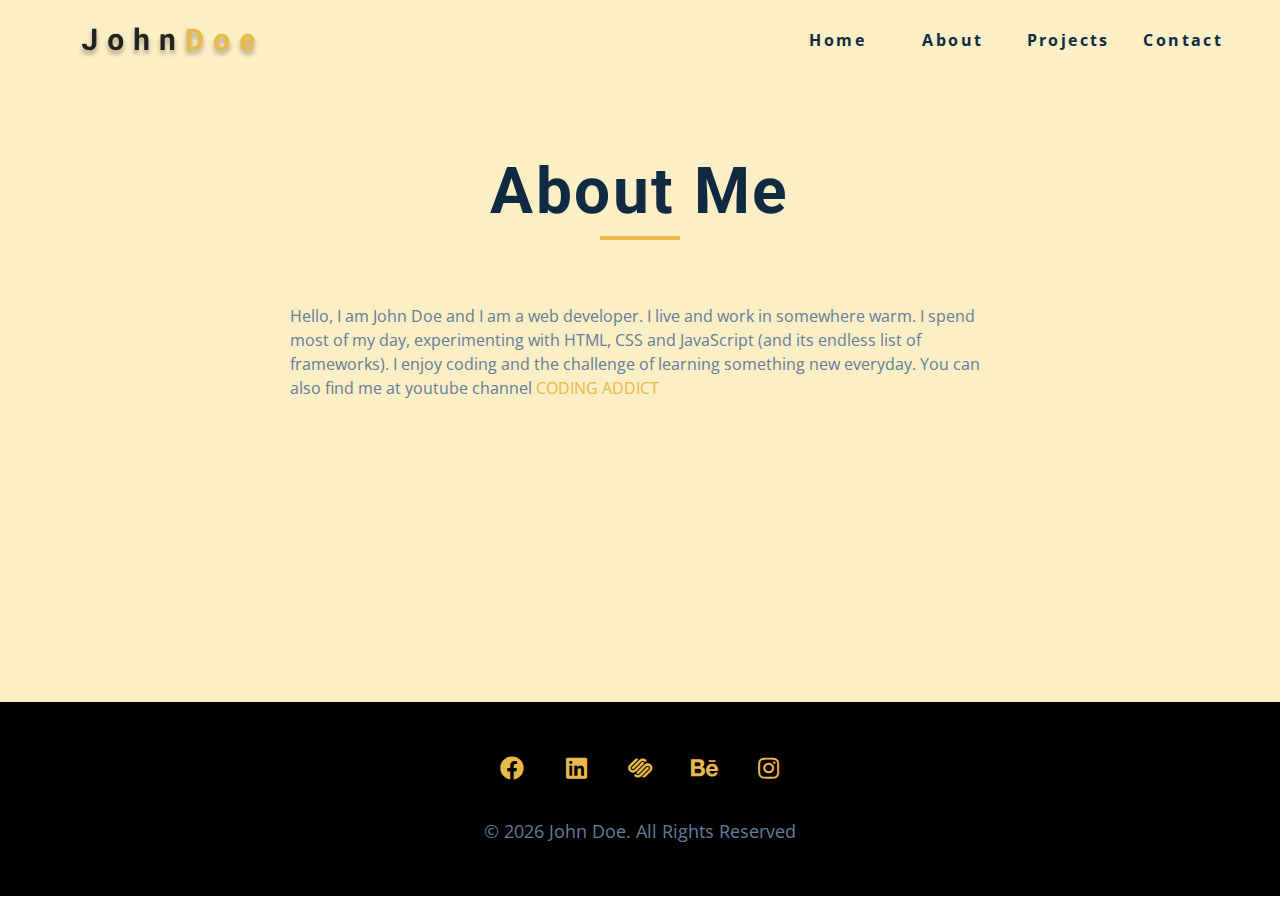
<file: about.html>
<!DOCTYPE html>
<html lang="en">
  <head>
    <meta charset="UTF-8" />
    <meta name="viewport" content="width=device-width, initial-scale=1.0" />
    <title>John Doe || About</title>
    <!-- font-awesome -->
    <link
      rel="stylesheet"
      href="./fontawesome-free-5.12.1-web/css/all.min.css"
    />
    <!-- CSS -->
    <link rel="stylesheet" href="./css/styles.css" />
  </head>
  <body>

    <!-- Navbar -->
    <nav class="nav" id="nav">
      <div class="nav-center">
        <div class="nav-header">
          <img src="./images/logo.svg" class="nav-logo" alt="nav logo">
          <button class="nav-btn" id="nav-btn">
            <i class="fas fa-bars"></i>
          </button>
        </div>
        <ul class="nav-links">
          <li>
            <a href="index.html">home</a>
          </li>
          <li>
            <a href="about.html">about</a>
          </li>
          <li>
            <a href="projects.html">projects</a>
          </li>
          <li>
            <a href="contact.html">contact</a>
          </li>
        </ul>
      </div>
    </nav>

    <!-- Sidebar -->
    <aside class="sidebar" id="sidebar">
      <div>
        <button class="close-btn" id="close-btn">
          <i class="fas fa-times"></i>
        </button>

        <ul class="sidebar-links">
          <li>
            <a href="index.html">home</a>
          </li>
          <li>
            <a href="about.html">about</a>
          </li>
          <li>
            <a href="projects.html">projects</a>
          </li>
          <li>
            <a href="contact.html">contact</a>
          </li>
        </ul>

        <ul class="social-icons">
          <li>
            <a href="https://www.twitter.com" class="social-icon">
              <i class="fab fa-facebook"></i>
            </a>
          </li>
          <li>
            <a href="https://www.twitter.com" class="social-icon">
              <i class="fab fa-linkedin"></i>
            </a>
          </li>
          <li>
            <a href="https://www.twitter.com" class="social-icon">
              <i class="fab fa-squarespace"></i>
            </a>
          </li>
          <li>
            <a href="https://www.twitter.com" class="social-icon">
              <i class="fab fa-behance"></i>
            </a>
          </li>
          <li>
            <a href="https://www.twitter.com" class="social-icon">
              <i class="fab fa-instagram"></i>
            </a>
          </li>
        </ul>
      </div>
    </aside>

    <section class="section single-page">
      <div class="section-title">
        <h1>about me</h1>
        <div class="underline"></div>
      </div>
      <div class="section-center page-info">
        <p>
          Hello, I am John Doe and I am a web developer. I live and work in
          somewhere warm. I spend most of my day, experimenting with HTML, CSS and
          JavaScript (and its endless list of frameworks). I enjoy coding and the
          challenge of learning something new everyday. You can also find me at youtube
          channel
          <a href="https://www.youtube.com/channel/UCMZFwxv5l-XtKi693qMJptA"
            >coding addict</a
          >
        </p>
      </div>
    </section>

    <!-- Footer -->
    <footer class="footer">
      <ul class="social-icons">
        <li>
          <a href="https://www.twitter.com" class="social-icon">
            <i class="fab fa-facebook"></i>
          </a>
        </li>
        <li>
          <a href="https://www.twitter.com" class="social-icon">
            <i class="fab fa-linkedin"></i>
          </a>
        </li>
        <li>
          <a href="https://www.twitter.com" class="social-icon">
            <i class="fab fa-squarespace"></i>
          </a>
        </li>
        <li>
          <a href="https://www.twitter.com" class="social-icon">
            <i class="fab fa-behance"></i>
          </a>
        </li>
        <li>
          <a href="https://www.twitter.com" class="social-icon">
            <i class="fab fa-instagram"></i>
          </a>
        </li>
      </ul>
      <p>&copy; <span id="date"></span> john doe. all rights reserved</p>
    </footer>

    <!-- Javascript -->
    <script src="./js/app.js"></script>
  </body>
</html>
</file>
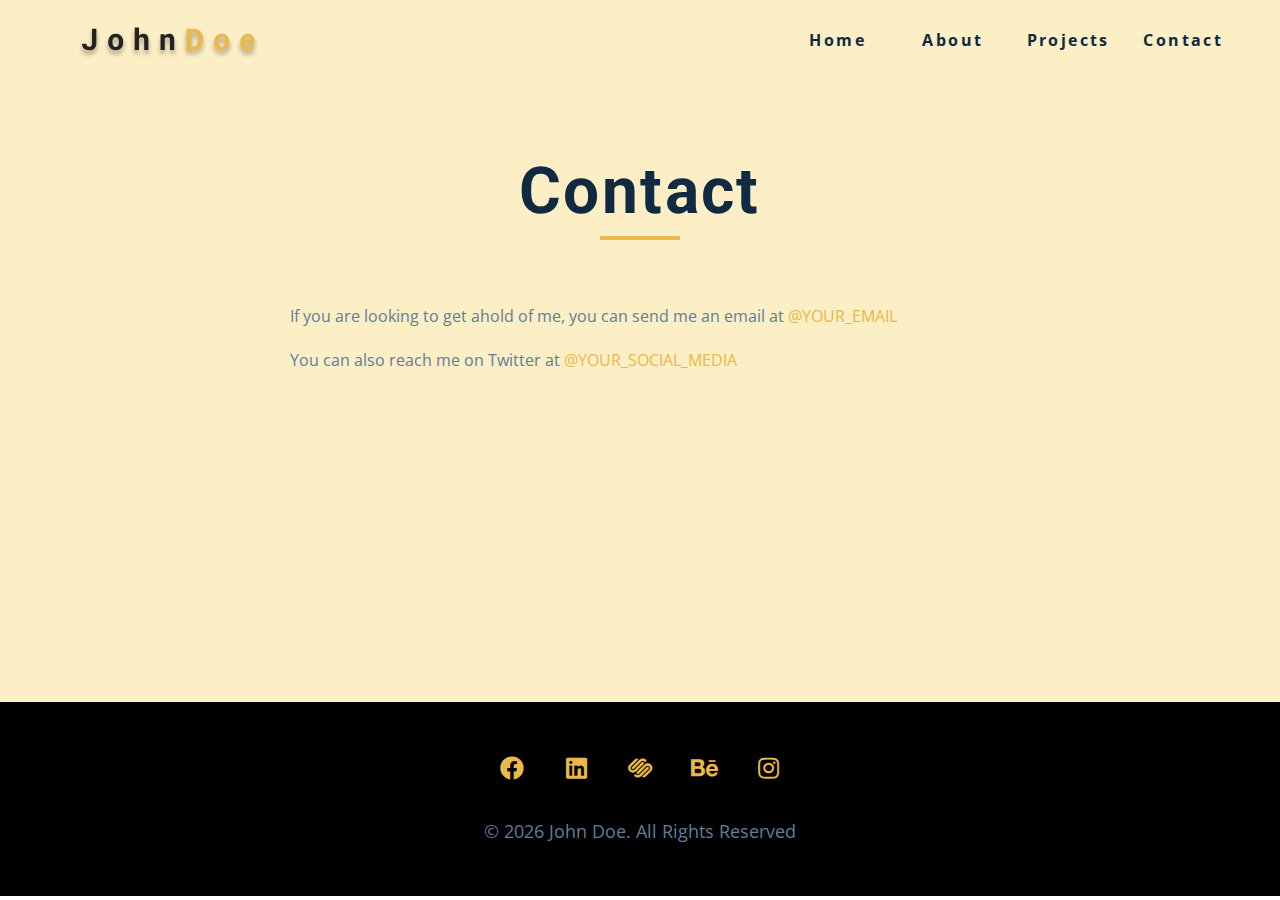
<file: contact.html>
<!DOCTYPE html>
<html lang="en">
  <head>
    <meta charset="UTF-8" />
    <meta name="viewport" content="width=device-width, initial-scale=1.0" />
    <title>John Doe || Contact</title>
    <!-- font-awesome -->
    <link
      rel="stylesheet"
      href="./fontawesome-free-5.12.1-web/css/all.min.css"
    />
    <!-- CSS -->
    <link rel="stylesheet" href="./css/styles.css" />
  </head>
  <body>

    <!-- Navbar -->
    <nav class="nav" id="nav">
      <div class="nav-center">
        <div class="nav-header">
          <img src="./images/logo.svg" class="nav-logo" alt="nav logo">
          <button class="nav-btn" id="nav-btn">
            <i class="fas fa-bars"></i>
          </button>
        </div>
        <ul class="nav-links">
          <li>
            <a href="index.html">home</a>
          </li>
          <li>
            <a href="about.html">about</a>
          </li>
          <li>
            <a href="projects.html">projects</a>
          </li>
          <li>
            <a href="contact.html">contact</a>
          </li>
        </ul>
      </div>
    </nav>

    <!-- Sidebar -->
    <aside class="sidebar" id="sidebar">
      <div>
        <button class="close-btn" id="close-btn">
          <i class="fas fa-times"></i>
        </button>

        <ul class="sidebar-links">
          <li>
            <a href="index.html">home</a>
          </li>
          <li>
            <a href="about.html">about</a>
          </li>
          <li>
            <a href="projects.html">projects</a>
          </li>
          <li>
            <a href="contact.html">contact</a>
          </li>
        </ul>

        <ul class="social-icons">
          <li>
            <a href="https://www.twitter.com" class="social-icon">
              <i class="fab fa-facebook"></i>
            </a>
          </li>
          <li>
            <a href="https://www.twitter.com" class="social-icon">
              <i class="fab fa-linkedin"></i>
            </a>
          </li>
          <li>
            <a href="https://www.twitter.com" class="social-icon">
              <i class="fab fa-squarespace"></i>
            </a>
          </li>
          <li>
            <a href="https://www.twitter.com" class="social-icon">
              <i class="fab fa-behance"></i>
            </a>
          </li>
          <li>
            <a href="https://www.twitter.com" class="social-icon">
              <i class="fab fa-instagram"></i>
            </a>
          </li>
        </ul>
      </div>
    </aside>

    <section class="section single-page">
      <div class="section-title">
        <h1>contact</h1>
        <div class="underline"></div>
      </div>
      <div class="section-center page-info">
        <p>
          If you are looking to get ahold of me, you can send me an email at
          <a href="mailto:email@email.com">@your_email</a>
        </p>
        <p>
          You can also reach me on Twitter at
          <a href="https://www.twitter.com">@your_social_media </a>
        </p>
      </div>
    </section>

    <!-- Footer -->
    <footer class="footer">
      <ul class="social-icons">
        <li>
          <a href="https://www.twitter.com" class="social-icon">
            <i class="fab fa-facebook"></i>
          </a>
        </li>
        <li>
          <a href="https://www.twitter.com" class="social-icon">
            <i class="fab fa-linkedin"></i>
          </a>
        </li>
        <li>
          <a href="https://www.twitter.com" class="social-icon">
            <i class="fab fa-squarespace"></i>
          </a>
        </li>
        <li>
          <a href="https://www.twitter.com" class="social-icon">
            <i class="fab fa-behance"></i>
          </a>
        </li>
        <li>
          <a href="https://www.twitter.com" class="social-icon">
            <i class="fab fa-instagram"></i>
          </a>
        </li>
      </ul>
      <p>&copy; <span id="date"></span> john doe. all rights reserved</p>
    </footer>

    <!-- Javascript -->
    <script src="./js/app.js"></script>
  </body>
</html>
</file>
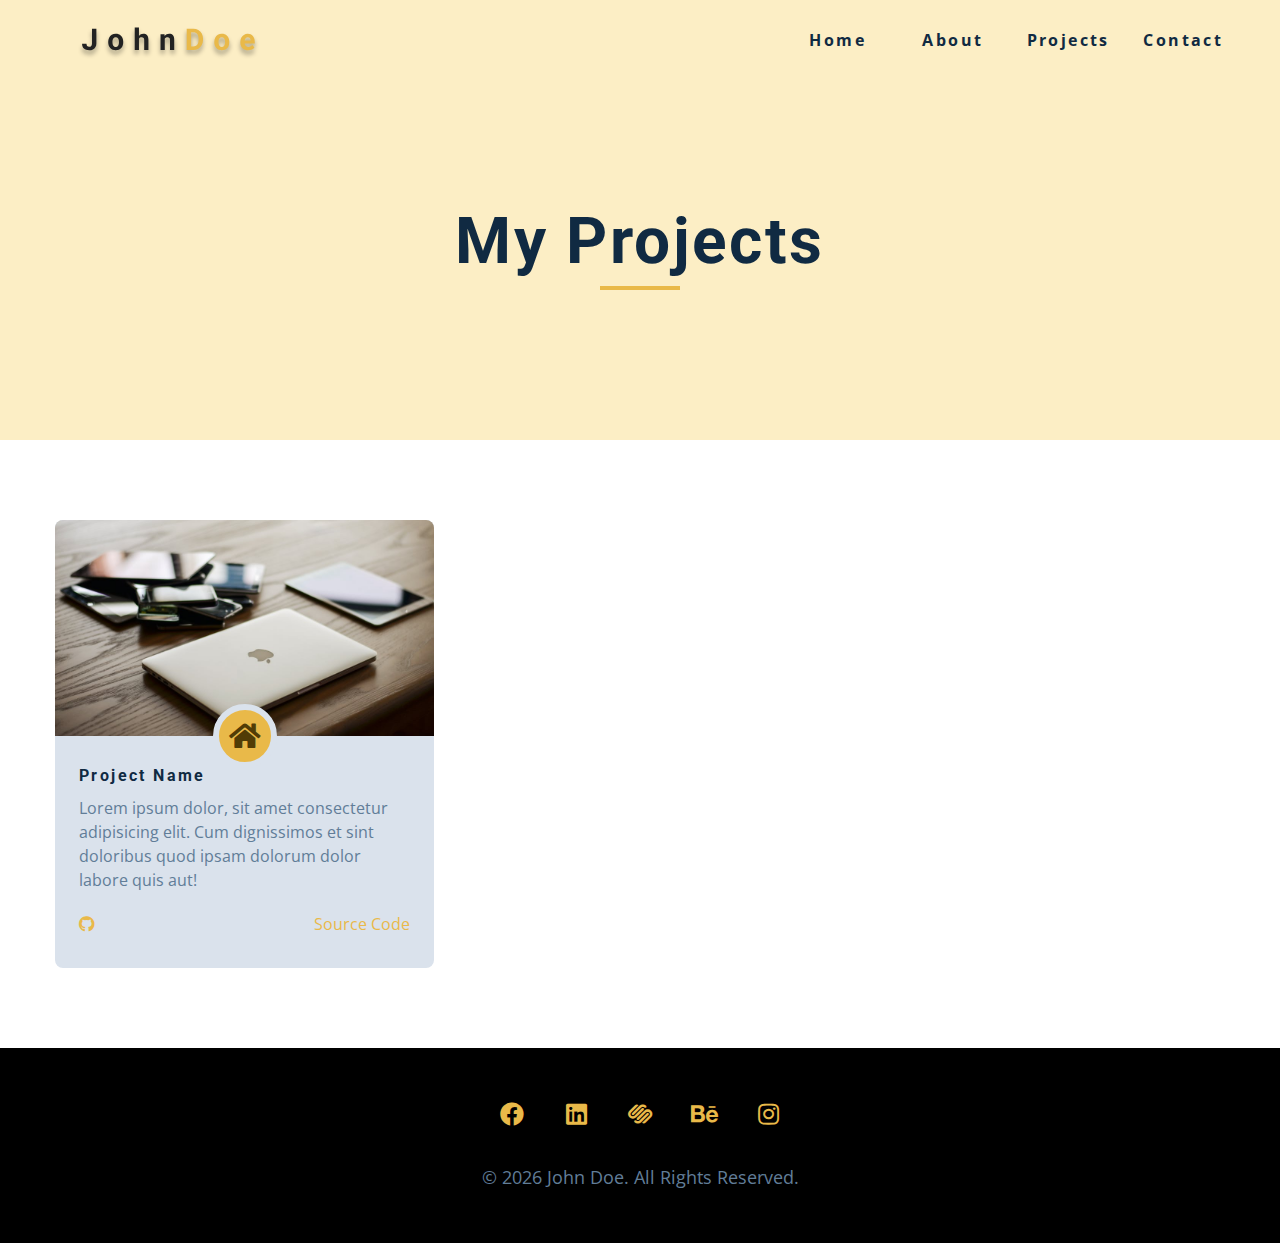
<file: projects.html>
<!DOCTYPE html>
<html lang="en">
  <head>
    <meta charset="UTF-8" />
    <meta name="viewport" content="width=device-width, initial-scale=1.0" />
    <title>John Doe || Projects</title>
    <link
      rel="stylesheet"
      href="./fontawesome-free-5.12.1-web/css/all.min.css"
    />
    <!-- CSS -->
    <link rel="stylesheet" href="./css/styles.css" />
  </head>

  <body>
    <!-- Navbar -->
    <nav class="nav" id="nav">
      <div class="nav-center">
        <div class="nav-header">
          <img src="./images/logo.svg" class="nav-logo" alt="" />
          <button class="nav-btn" id="nav-btn">
            <i class="fas fa-bars"></i>
          </button>
        </div>
        <ul class="nav-links">
          <li><a href="index.html">home</a></li>
          <li><a href="about.html">about</a></li>
          <li><a href="projects.html">projects</a></li>
          <li><a href="contact.html">contact</a></li>
        </ul>
      </div>
    </nav>
    <!-- Sidebar -->
    <aside class="sidebar" id="sidebar">
      <div>
        <button id="close-btn" class="close-btn">
          <i class="fas fa-times"></i>
        </button>
        <ul class="sidebar-links">
          <li><a href="index.html">home</a></li>
          <li><a href="about.html">about</a></li>
          <li><a href="projects.html">projects</a></li>
          <li><a href="contact.html">contact</a></li>
        </ul>
        <ul class="social-icons">
          <li>
            <a href="https://www.twitter.com" class="social-icon">
              <i class="fab fa-facebook"></i>
            </a>
          </li>
          <li>
            <a href="https://www.twitter.com" class="social-icon">
              <i class="fab fa-linkedin"></i>
            </a>
          </li>
          <li>
            <a href="https://www.twitter.com" class="social-icon">
              <i class="fab fa-squarespace"></i>
            </a>
          </li>
          <li>
            <a href="https://www.twitter.com" class="social-icon">
              <i class="fab fa-behance"></i>
            </a>
          </li>
          <li>
            <a href="https://www.twitter.com" class="social-icon">
              <i class="fab fa-instagram"></i>
            </a>
          </li>
        </ul>
      </div>
    </aside>

    <header class="projects-hero">
      <div class="section-title">
        <h1>my projects</h1>
        <div class="underline"></div>
      </div>
    </header>
    <section class="section">
      <div class="section-center projects-page-center">
        <!-- Project 01-->
        <article class="single-project">
          <div class="project-container">
            <img src="./images/project-1.jpeg" alt="single project">
            <a href="https://www.johnsmilga.com" class="project-icon">
              <i class="fas fa-home"></i>
            </a>
          </div>
          <div class="project-details">
            <h4>project name</h4>
            <p>
              Lorem ipsum dolor, sit amet consectetur adipisicing elit. Cum dignissimos et sint doloribus quod ipsam dolorum dolor labore quis aut!
            </p>
            <div class="project-footer">
              <span>
                <i class="fab fa-github"></i>
              </span>
              <a href="https://www.github.com">source code</a>
            </div>
          </div>
        </article>
      </div>
    </section>

    <!-- Footer -->
    <footer class="footer">
      <ul class="social-icons">
        <li>
          <a href="https://www.twitter.com" class="social-icon">
            <i class="fab fa-facebook"></i>
          </a>
        </li>
        <li>
          <a href="https://www.twitter.com" class="social-icon">
            <i class="fab fa-linkedin"></i>
          </a>
        </li>
        <li>
          <a href="https://www.twitter.com" class="social-icon">
            <i class="fab fa-squarespace"></i>
          </a>
        </li>
        <li>
          <a href="https://www.twitter.com" class="social-icon">
            <i class="fab fa-behance"></i>
          </a>
        </li>
        <li>
          <a href="https://www.twitter.com" class="social-icon">
            <i class="fab fa-instagram"></i>
          </a>
        </li>
      </ul>
      <p>&copy; <span id="date"></span> John Doe. All rights reserved.</p>
    </footer>

    <!-- Javascript -->
    <script src="./js/app.js"></script>
  </body>
</html>
</file>
<file: css/styles.css>
/*
=============== 
Fonts
===============
*/
@import url("https://fonts.googleapis.com/css?family=Open+Sans|Roboto:400,700&display=swap");

/*
=============== 
Variables
===============
*/
:root {
  /* dark shades of primary color*/
  --clr-primary-1: hsl(43, 86%, 17%);
  --clr-primary-2: hsl(43, 77%, 27%);
  --clr-primary-3: hsl(43, 72%, 37%);
  --clr-primary-4: hsl(42, 63%, 48%);
  /* primary/main color */
  --clr-primary-5: hsl(42, 78%, 60%);
  /* lighter shades of primary color */
  --clr-primary-6: hsl(43, 89%, 70%);
  --clr-primary-7: hsl(43, 90%, 76%);
  --clr-primary-8: hsl(45, 86%, 81%);
  --clr-primary-9: hsl(45, 90%, 88%);
  --clr-primary-10: hsl(45, 100%, 96%);
  /* darkest grey - used for headings */
  --clr-grey-1: hsl(209, 61%, 16%);
  --clr-grey-2: hsl(211, 39%, 23%);
  --clr-grey-3: hsl(209, 34%, 30%);
  --clr-grey-4: hsl(209, 28%, 39%);
  /* grey used for paragraphs */
  --clr-grey-5: hsl(210, 22%, 49%);
  --clr-grey-6: hsl(209, 23%, 60%);
  --clr-grey-7: hsl(211, 27%, 70%);
  --clr-grey-8: hsl(210, 31%, 80%);
  --clr-grey-9: hsl(212, 33%, 89%);
  --clr-grey-10: hsl(210, 36%, 96%);
  --clr-white: #fff;
  --ff-primary: "Roboto", sans-serif;
  --ff-secondary: "Open Sans", sans-serif;
  --transition: all 0.3s linear;
  --spacing: 0.15rem;
  --radius: 0.5rem;
  --light-shadow: 0 5px 15px rgba(0, 0, 0, 0.1);
  --dark-shadow: 0 5px 15px rgba(0, 0, 0, 0.2);
  --max-width: 1170px;
}

/*
=============== 
Global Styles
===============
*/
*,
::after,
::before {
  margin: 0;
  padding: 0;
  box-sizing: border-box;
}
body {
  font-family: var(--ff-secondary);
  background: var(--clr-white);
  color: var(--clr-grey-1);
  line-height: 1.5;
  font-size: 0.875rem;
}
ul {
  list-style-type: none;
}
a {
  text-decoration: none;
}
img:not(.nav-logo) {
  width: 100%;
  display: block;
}

h1,
h2,
h3,
h4 {
  letter-spacing: var(--spacing);
  text-transform: capitalize;
  line-height: 1.25;
  margin-bottom: 0.75rem;
  font-family: var(--ff-primary);
}
h1 {
  font-size: 3rem;
}
h2 {
  font-size: 2rem;
}
h3 {
  font-size: 1.25rem;
}
h4 {
  font-size: 0.875rem;
}
p {
  margin-bottom: 1.25rem;
  color: var(--clr-grey-5);
}
@media screen and (min-width: 800px) {
  h1 {
    font-size: 4rem;
  }
  h2 {
    font-size: 2.5rem;
  }
  h3 {
    font-size: 1.75rem;
  }
  h4 {
    font-size: 1rem;
  }
  body {
    font-size: 1rem;
  }
  h1,
  h2,
  h3,
  h4 {
    line-height: 1;
  }
}
/*  global classes */

.btn {
  text-transform: uppercase;
  background: var(--clr-primary-5);
  color: var(--clr-primary-1);
  padding: 0.375rem 0.75rem;
  letter-spacing: var(--spacing);
  display: inline-block;
  font-weight: 700;
  transition: var(--transition);
  font-size: 0.875rem;
  border: 2px solid transparent;
  cursor: pointer;
  box-shadow: 0 1px 3px rgba(0, 0, 0, 0.2);
  border-radius: var(--radius);
}
.btn:hover {
  color: var(--clr-primary-1);
  background: var(--clr-primary-7);
}
/* section */
.section {
  padding: 5rem 0;
}

.section-center {
  width: 90vw;
  margin: 0 auto;
  max-width: 1170px;
}
@media screen and (min-width: 992px) {
  .section-center {
    width: 95vw;
  }
}

.underline
{
  background-color: var(--clr-primary-5);
  width: 5rem;
  height: 0.25rem;
  margin-bottom: 1.25rem;
  margin-left: auto;
  margin-right: auto;
}

.section-title
{
  margin-bottom: 4rem;
  text-align: center;
}

.bg-grey
{
  background-color: var(--clr-grey-9);
}

/*
=============== 
Navbar
===============
*/
.nav-links
{
  display: none;
}

.nav
{
  height: 5rem;
  padding: 1rem;
  display: grid;
  align-items: center;
  transition: var(--transition);
}

.nav-center
{
  width: 100%;
  max-width: 1170px;
  margin: 0 auto;
}

.nav-header
{
  display: grid;
  grid-template-columns: auto 1fr;
  align-items: center;
}

.nav-btn
{
  background-color: transparent;
  border-color: transparent;
  color: var(--clr-primary-5);
  font-size: 2rem;
  cursor: pointer;
  justify-self: end;
}

@media (min-width: 768px)
{
  .nav
  {
    background: var(--clr-primary-9);
  }

  .nav-btn
  {
    display: none;
  }

  .nav-center
  {
    display: grid;
    grid-template-columns: auto 1fr;
  }

  .nav-links
  {
    display: grid;
    grid-template-columns: repeat(4, 1fr);
    justify-items: center;
    align-items: center;
    justify-self: end;
    -moz-column-gap: 2rem;
         column-gap: 2rem;

  }

  .nav-links a
  {
    text-transform: capitalize;
    color: var(--clr-grey-1);
    font-weight: bold;
    letter-spacing: var(--spacing);
    transition: var(--transition);
  }

  .nav-links a:hover
  {
    color: var(--clr-primary-5);
  }
}

/* fixed navbar */
.navbar-fixed
{
  position: fixed;
  top: 0;
  left: 0;
  width: 100%;
  background-color: var(--clr-white);
  z-index: 2;
  box-shadow: var(--light-shadow);
}

/*
=============== 
Sidebar
===============
*/
.sidebar
{
  position: fixed;
  top: 0;
  left: 0;
  width: 100%;
  height: 100%;
  background-color: var(--clr-grey-9);
  z-index: 4;
  display: grid;
  /* align-items: center;
  justify-content: center; */
  place-items: center;
  transition: var(--transition);

  transform: translateX(-100%);
}

.show-sidebar
{
  transform: translateX(0);
}

.sidebar-links
{
  text-align: center;
}

.sidebar-links a
{
  font-size: 2rem;
  text-transform: capitalize;
  transition: var(--transition);
  color: var(--clr-grey-5);
  letter-spacing: var(--spacing);
  display: inline-block;
  margin-bottom: 1.5rem;
}

.sidebar-links a:hover
{
  color: var(--clr-primary-5);
}

.social-icons
{
  display: grid;
  grid-template-columns: repeat(5, 1fr);
  margin-top: 3rem;
  width: 20rem;
  justify-items: center;
}

.social-icon
{
  font-size: 1.5rem;
  color: var(--clr-grey-1);
  transition: var(--transition);
}

.social-icon:hover
{
  color: var(--clr-primary-5);
}

.close-btn
{
  position: absolute;
  top: 1rem;
  right: 1rem;
  font-size: 3rem;
  background-color: transparent;
  border: none;
  color: #bb2525;
  transition: var(--transition);
  cursor: pointer;
}

.close-btn:hover
{
  color: #e66b6b;
}

/*
=============== 
Hero
===============
*/
.hero .underline
{
  margin-bottom: 0.5rem;
  margin-left: 0;
}

.hero-img
{
  display: none;
}

.hero
{
  background-color: var(--clr-primary-9);
}

.hero-center
{
  min-height: calc(100vh - 5rem);
  display: grid;
  place-items: center;
}

.hero-info h4
{
  color: var(--clr-grey-5);
}

.hero-icons
{
  justify-items: start;
}

.hero-btn
{
  margin-top: 1.25rem;
}

@media (min-width: 992px)
{
  .hero-center
  {
    grid-template-columns: 1fr 1fr;
  }

  .hero-img
  {
    display: block;
    position: relative;
  }
  
  .hero-img::before, .about-img::before
  {
    content: "";
    position: absolute;
    border: 0.25rem solid var(--clr-primary-5);
    border-radius: var(--radius);
    width: 100%;
    height: 100%;
    top: 2rem;
    right: -2rem;
  }
}

.hero-photo
{
  max-width: 25rem;
  max-height: 30rem;
  -o-object-fit: cover;
     object-fit: cover;
  border-radius: var(--radius);
  position: relative;
}

/*
=============== 
About
===============
*/
.about-title
{
  text-align: left;
  margin-bottom: 2rem;
}

.about-title .underline
{
  margin-left: 0;
}

.about-center
{
  display: grid;
  gap: 3rem 2rem;
}

.about-img
{
  justify-self: center;
}

@media (min-width: 992px)
{
  .about-center
  {
    grid-template-columns: 1fr 1fr;
  }

  .about-img
  {
    position: relative;
  }

  .about-img::before
  {
    left: -2rem;
  }

  .about-info
  {
    align-self: center;
  }
}

/*
=============== 
Services
===============
*/
.services-center
{
  display: grid;
}

.service
{
  background-color: var(--clr-white);
  padding: 3rem 1.5rem;
  transition: var(--transition);
  margin-bottom: 2rem;
  text-align: center;
  border-radius: var(--radius);
}
.service:hover
{
  background-color: var(--clr-primary-5);
  color: var(--clr-white);
}

.service:hover p
{
  transition: var(--transition);
}
.service:hover p
{
  color:var(--clr-white)
}

.service .underline
{
  width: 3rem;
  height: 0.20rem;
  transition: var(--transition);
}

.service:hover .underline
{
  background-color: var(--clr-white);
}

.service-icon
{
  font-size: 2rem;
  margin-bottom: 1.5rem;
}

@media (min-width: 676px)
{
  .services-center
  {
    display: grid;
    grid-template-columns: 1fr 1fr;
    -moz-column-gap: 2rem;
         column-gap: 2rem;
  }
}

@media (min-width: 992px)
{
  .services-center
  {
    grid-template-columns: repeat(3, 1fr);
    gap: 2rem;
  }
}

/*
=============== 
Projects
===============
*/
.projects-text
{
  width: 85vw;
  max-width: 30rem;
  margin: 0 auto;
}

.project
{
  position: relative;
  background-color: var(--clr-primary-5);
  border-radius: var(--radius);
  margin-bottom: 2rem;
}

.project-info
{
  text-align: center;
  color: var(--clr-white);
  position: absolute;
  top: 50%;
  left: 50%;
  transform: translate(-50%, -50%);
  transition: var(--transition);
  opacity: 0;
}
.project:hover .project-info
{
  opacity: 1;
}

.project-info p
{
  text-transform: capitalize;
  color: var(--clr-white);
}

.project::after
{
  position: absolute;
  content: "";
  top: 10%;
  left: 10%;
  width: 80%;
  height: 80%;
  border: 0.25rem solid var(--clr-white);
  border-radius: var(--radius);
  transition: var(--transition);
  opacity: 0;
}
.project:hover::after
{
  opacity: 1;
  transform: scale(0.8);
}

.project-img
{
  transition: var(--transition);
  border-radius: var(--radius);
  height: 15rem;
  -o-object-fit: cover;
     object-fit: cover;
}
.project:hover .project-img
{
  opacity: 0.2;
}

@media (min-width: 676px)
{
  .projects-center
  {
    display: grid;
    grid-template-columns: 1fr 1fr;
    -moz-column-gap: 2rem;
         column-gap: 2rem;
  }
}

@media (min-width: 992px)
{
  .projects-center
  {
    grid-template-columns: repeat(3, 1fr);
  }
}

@media (min-width: 1170px)
{
  .projects-center
  {
    grid-template-rows: 200px 200px;
    gap: 1rem;
    grid-template-areas:
    "a b b"
    "a c d";
  }

  .project-img, .project
  {
    height: 100%;
  }
  
  .project-1
  {
    grid-area: a;
  }
  .project-2
  {
    grid-area: b;
  }
  .project-3
  {
    grid-area: c;
  }
  .project-4
  {
    grid-area: d;
  }
}

/*
=============== 
Connect
===============
*/
.connect
{
  min-height: 40vh;
  position: relative;
  padding: 10rem 0 5rem 0;
  margin: 5rem 0;

  -webkit-clip-path: polygon(50% 0%, 100% 10%, 100% 90%, 50% 100%, 0% 90%, 0% 10%);

          clip-path: polygon(50% 0%, 100% 10%, 100% 90%, 50% 100%, 0% 90%, 0% 10%);
}

/* Adding overlay */
.connect::after
{
  content: "";
  position: absolute;
  top: 0;
  left: 0;
  width: 100%;
  height: 100%;

  background-color: var(--clr-white);
  opacity: 0.6;
  /* background-color: rgba(f, f, f, 0.6); */
  z-index: -1;
}

.video-container
{
  position: absolute;
  top: 0;
  left: 0;
  width: 100%;
  height: 100%;
  -o-object-fit: cover;
     object-fit: cover;
  z-index: -2;
}

.video-banner
{
  background-color: var(--clr-primary-9);
  padding: 3rem 5rem 12rem 5rem;
  text-align: center;
  -webkit-clip-path: polygon(0% 0%, 100% 0%, 100% 75%, 75% 75%, 75% 100%, 50% 75%, 0% 75%);
          clip-path: polygon(0% 0%, 100% 0%, 100% 75%, 75% 75%, 75% 100%, 50% 75%, 0% 75%);
}

.connect
{
  display: grid;
  place-items: center;
}

.video-banner .section-title
{
  margin-bottom: 2rem;
}

.video-text
{
  max-width: 30rem;
}

/*
=============== 
Skills
===============
*/
.skills
{
  background-color: var(--clr-primary-9);
}

.skills h3
{
  margin: 1.5rem 0;
  color: var(--clr-primary-1);
}

.skill
{
  margin-bottom: 1.25rem;
}

.skill p
{
  margin-bottom: 0.5rem;
  text-transform: capitalize;
  color: var(--clr-primary-1);
}

.skill-container
{
  background-color: var(--clr-white);
  height: 1rem;
  width: 100%;
  border-radius: var(--radius);
  position: relative;
}

.skill-value
{
  position: absolute;
  top: 0;
  left: 0;
  background-color: var(--clr-primary-5);
  width: 50%;
  height: 100%;
  border-radius: var(--radius);
}

.skill-text
{
  position: absolute;
  top: -2rem;
  left: 50%;
  transform: translate(-50%);
}

.skill-text-70
{
  left: 70%;
}

.skill-text-80
{
  left: 80%;
}

.value-70
{
  width: 70%;
}

.value-80
{
  width: 80%;
}

@media (min-width: 768px)
{
  .skills-center
  {
    display: grid;
    grid-template-columns: 1fr 1fr;
    -moz-column-gap: 2rem;
         column-gap: 2rem;
  }  
}

/*
=============== 
Timeline
===============
*/
.timeline-center
{
  width: 80vw;
  max-width: 40rem;
}

.timeline-item
{
  border-top: 2px dashed var(--clr-primary-5);
  margin: 0;
  padding: 4rem 2rem;
  position: relative;
}

.timeline p
{
  margin-bottom: 0;
}

.timeline-item:nth-child(odd)
{
  border-right: 2px dashed var(--clr-primary-5);
  border-top-right-radius: 2rem;
  border-bottom-right-radius: 2rem;

  margin-left: 2rem;
  padding-left: 0;
}

.timeline-item:nth-child(even)
{
  border-left: 2px dashed var(--clr-primary-5);
  border-top-left-radius: 2rem;
  border-bottom-left-radius: 2rem;

  margin-right: 2rem;
  padding-right: 0;
}

.timeline-item:first-child
{
  border-top: 0;
  border-top-right-radius: 0;
}

.timeline-item:last-child
{
  border-bottom-left-radius: 0;
}

.number
{
  position: absolute;
  top: 50%;
  transform: translate(-50%, -50%);
  margin-bottom: 0;
  background-color: var(--clr-primary-5);

  /* Using width and height instead of padding to make the element perfectly round */
  width: 2rem;
  height: 2rem;
  border-radius: 50%;
  display: grid;
  place-items: center;
  color: var(--clr-primary-1);
  font-weight: bold;
}

.timeline-item:nth-child(odd) .number
{
  /* right: -2rem; */

  right: 0;
  transform: translate(50%, -50%);
}

.timeline-item:nth-child(even) .number
{
  left: 0;
}

/*
=============== 
Blog
===============
*/
.blog
{
  background-color: var(--clr-grey-9);
}

.card
{
  height: 27rem;
  position: relative;
  perspective: 1500px;
}

.card-side
{
  -webkit-backface-visibility: hidden;
          backface-visibility: hidden;
  transition: all 1s linear;
  position: absolute;
  top: 0;
  left: 0;
  width: 100%;
  height: 100%;
  border-radius: var(--radius);
  -webkit-transform: translate3d(0,0,0);
  visibility: visible;
}

.card-front
{
  background-color: var(--clr-white);
}

.card-back
{
  background-color: var(--clr-primary-9);
  transform: rotateY(180deg);
  display: grid;
  place-items: center;
}


.card:hover .card-front
{
  transform: rotateY(-180deg);
}

.card:hover .card-back
{
  transform: rotateY(0);
}

.card-info
{
  padding: 1rem 1.5rem;
}

.card-front img
{
  height: 13rem;
  -o-object-fit: cover;
     object-fit: cover;
  border-top-left-radius: var(--radius);
  border-top-right-radius: var(--radius);
}

.card-footer
{
  display: grid;
  grid-template-columns: auto 1fr;
  align-items: center;
}

.card-footer img
{
  width: 2rem;
  height: 2rem;
  -o-object-fit: cover;
     object-fit: cover;
  border-radius: 50%;
}

.card-footer p
{
  margin-bottom: 0;
  text-transform: uppercase;
  justify-self: end;
  color: var(--clr-primary-5);
  font-size: 0.85rem;
}

.blog-center
{
  display: grid;
  grid-template-columns: repeat(auto-fill, minmax(330px, 1fr));
  gap: 3rem 1rem;
}

/*
=============== 
Footer
===============
*/
.footer
{
  background-color: #000;
  padding-bottom: 2rem;
  display: grid;
  place-items: center;
}

.footer .social-icons
{
  margin-bottom: 2rem;
}

.footer .social-icon
{
  color: var(--clr-primary-5);
  transition: var(--transition);
}

.footer .social-icon:hover
{
  color: var(--clr-primary-10);
}

.footer p
{
  font-size: 1.1rem;
  text-transform: capitalize;
}
/*
=============== 
Single Page
===============
*/
.single-page
{
  background: var(--clr-primary-9);
  min-height: calc(100vh - 5rem - 198px);
}

.page-info
{
  max-width: 700px;
}

.page-info a
{
  text-transform: uppercase;
  color: var(--clr-primary-5);
  transition: var(--transition);
}

.page-info a:hover
{
  color: var(--clr-primary-1);
}

/*
=============== 
Products Page
===============
*/
.projects-hero
{
  height: 40vh;
  background-color: var(--clr-primary-9);
  display: grid;
  place-items: center;
}

.projects-hero .section-title
{
  margin-bottom: 0;
}

.single-project
{
  background-color: var(--clr-grey-9);
  border-radius: var(--radius);
}

.project-container img
{
  border-top-left-radius: var(--radius);
  border-top-right-radius: var(--radius);
}

.project-container
{
  position: relative;
}

.project-icon
{
  position: absolute;
  font-size: 1.75rem;
  bottom: 0;
  left: 50%;
  transform: translate(-50%, 50%);
  width: 4rem;
  height: 4rem;
  display: grid;
  place-items: center;
  background-color: var(--clr-primary-5);
  border-radius: 50%;
  color: var(--clr-primary-1);
  border: 0.375rem solid var(--clr-grey-9);
}

.project-details
{
  padding: 2rem 1.5rem;
}

.project-footer
{
  display: grid;
  grid-template-columns: 1fr 1fr;
  color: var(--clr-primary-5);
}

.project-footer a
{
  color: var(--clr-primary-5);
  text-transform: capitalize;
  transition: var(--transition);
  justify-self: end;
}

.project-footer a:hover
{
  color: var(--clr-primary-1);
}

.projects-page-center
{
  display: grid;
  grid-template-columns: repeat(auto-fill, minmax(330px, 1fr));
  gap: 3rem 1rem;
}
</file>
